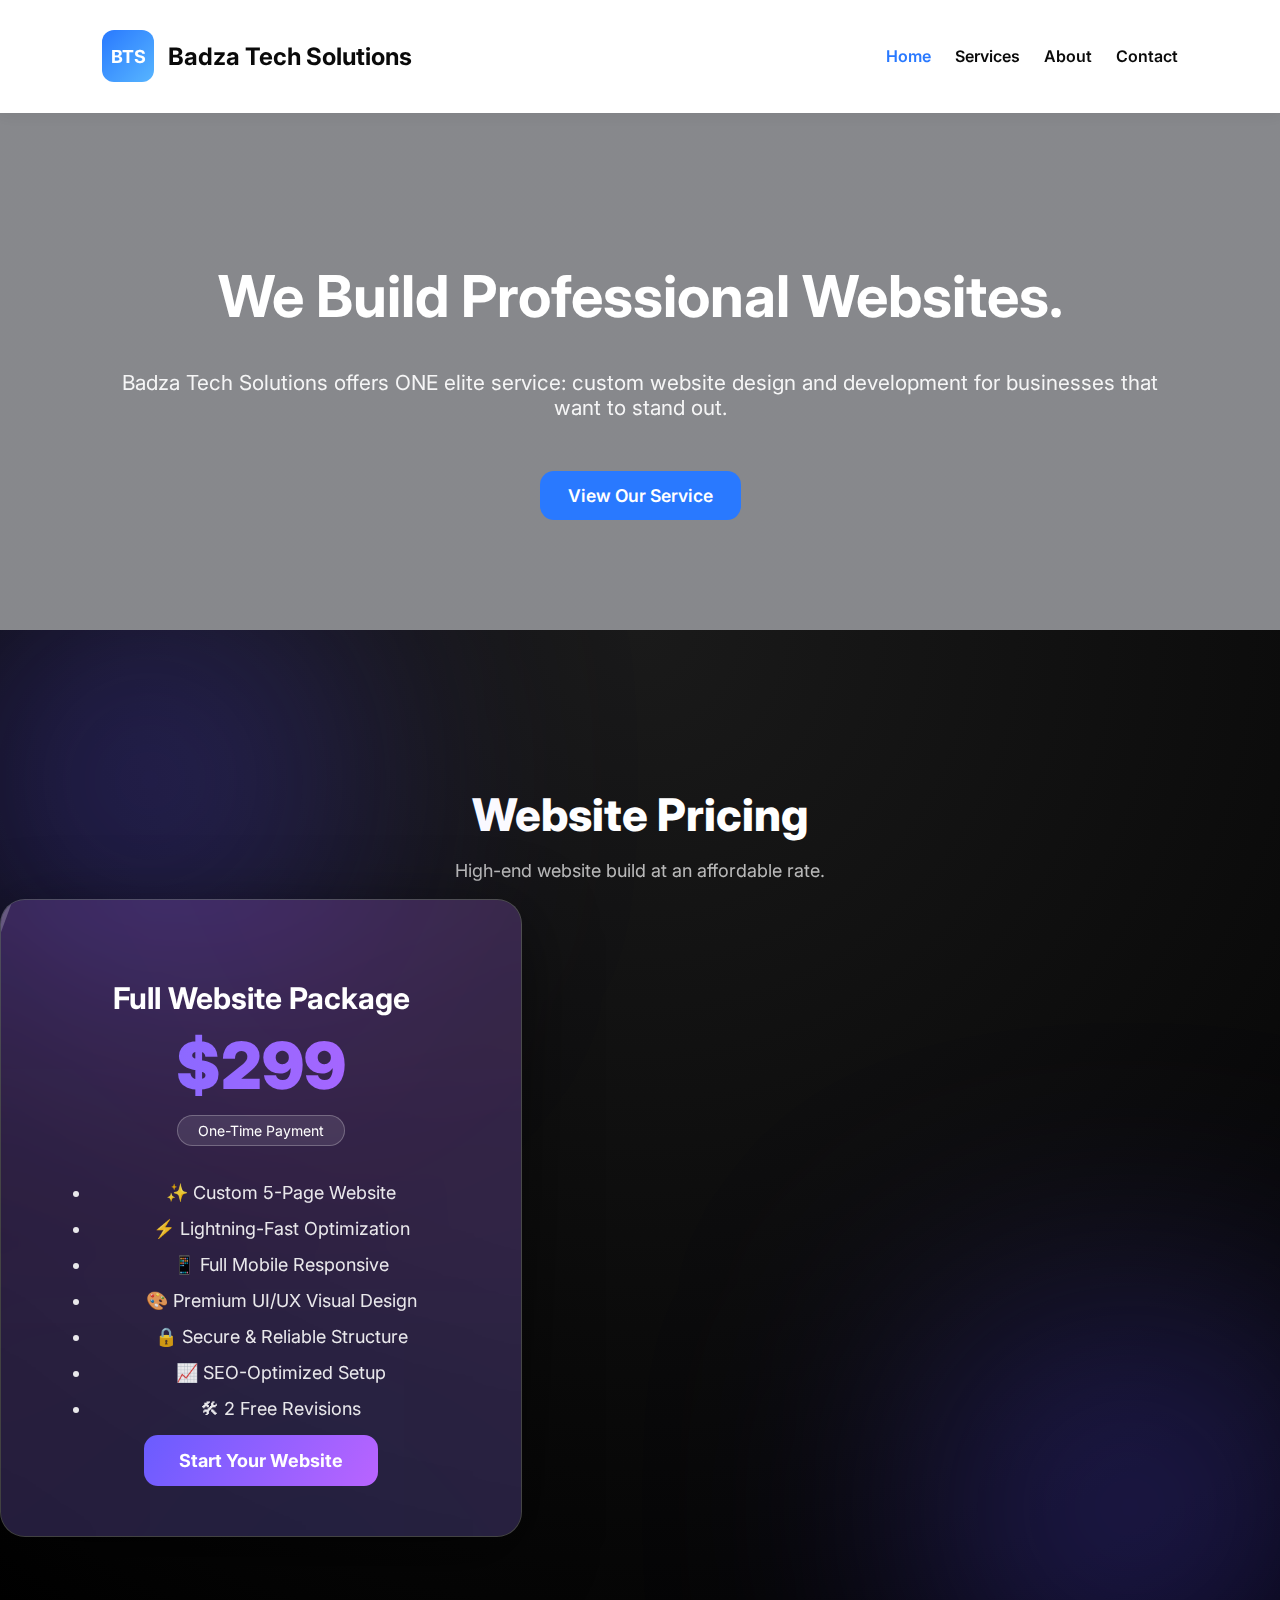
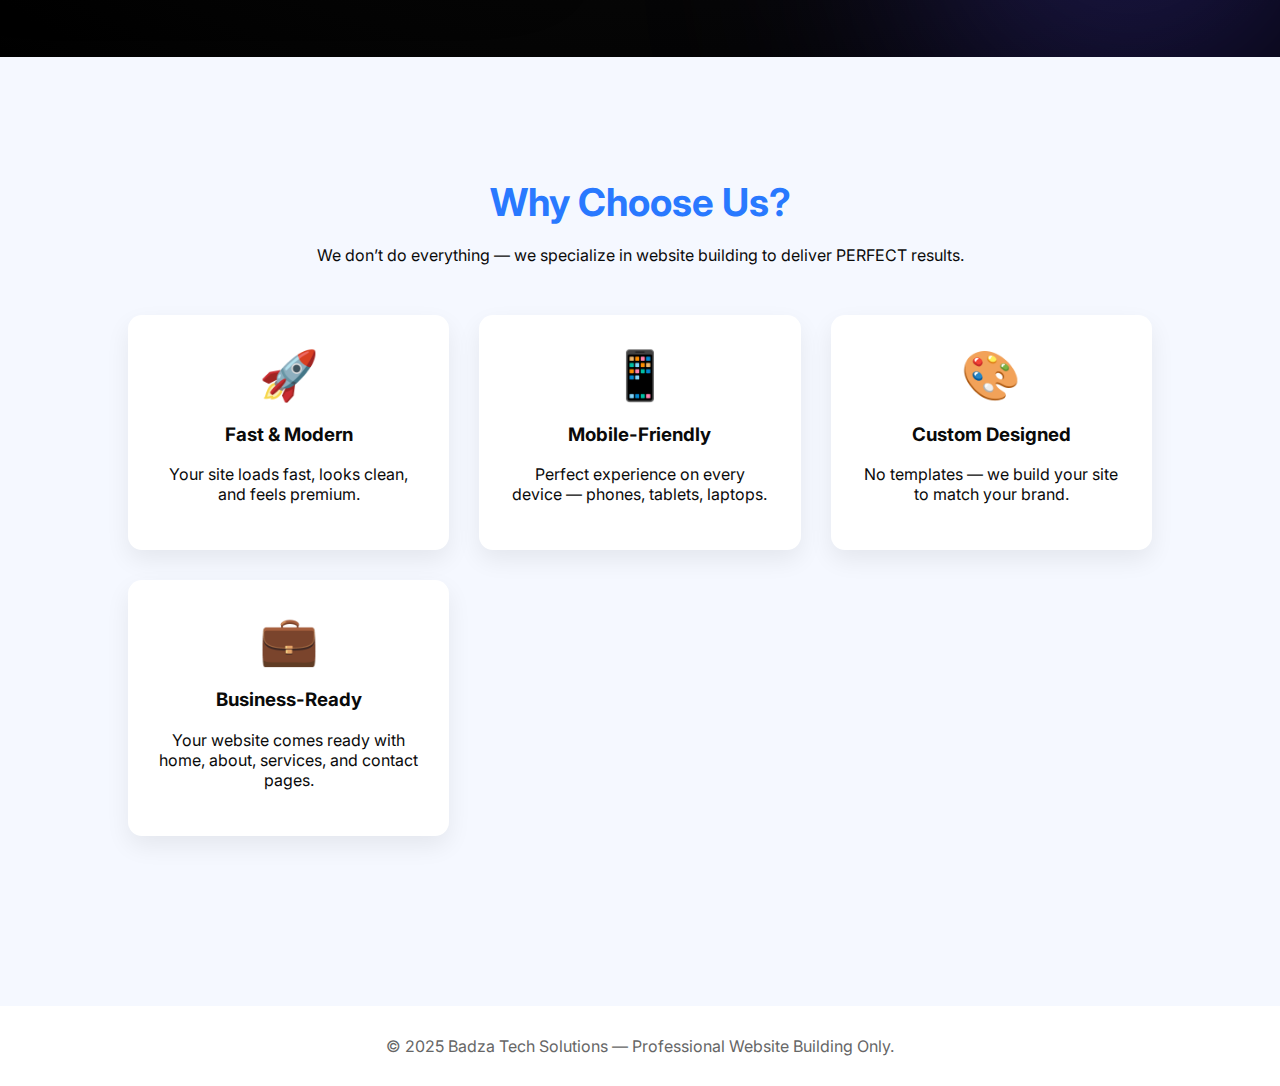
<file: index.html>
<!DOCTYPE html>
<html lang="en">
<head>
    <meta charset="UTF-8">
    <meta name="viewport" content="width=device-width, initial-scale=1.0">
    <title>Badza Tech Solutions | Professional Website Building</title>

    <link href="https://fonts.googleapis.com/css2?family=Inter:wght@300;400;600;700&display=swap" rel="stylesheet">

    <style>
        :root {
            --primary:#2979FF;
            --dark:#0A0A0A;
            --light:#F5F8FF;
            --white:#FFFFFF;
            --radius:14px;
        }

        body {
            margin: 0;
            font-family: "Inter", sans-serif;
            background: var(--light);
            color: var(--dark);
        }

        /* HEADER */
        header {
            display: flex;
            justify-content: space-between;
            align-items: center;
            padding: 22px 8%;
            background: white;
            box-shadow: 0 2px 14px rgba(0,0,0,0.06);
            position: sticky;
            top: 0;
            z-index: 50;
        }

        .brand {
            display: flex;
            align-items: center;
            gap: 14px;
        }

        .logo {
            width: 52px;
            height: 52px;
            border-radius: 12px;
            background: linear-gradient(135deg,#2979FF,#57B5FF);
            display: flex;
            justify-content: center;
            align-items: center;
            font-weight: 700;
            color:white;
            font-size: 18px;
        }

        nav a {
            margin-left: 20px;
            text-decoration: none;
            font-weight: 600;
            color: var(--dark);
        }

        /* HERO */
        .hero {
            text-align: center;
            padding: 110px 8%;
            background: linear-gradient(
                rgba(0,0,0,0.45), 
                rgba(0,0,0,0.45)
            ), 
            url('https://images.unsplash.com/photo-1525182008055-f88b95ff7980?q=80&w=1400') center/cover no-repeat;
            color: white;
        }

        .hero h1 {
            font-size: 3.6rem;
            font-weight: 700;
        }

        .hero p {
            margin-top: 16px;
            font-size: 1.3rem;
            opacity: 0.92;
        }

        .btn {
            margin-top: 30px;
            padding: 14px 28px;
            border-radius: var(--radius);
            border: none;
            background: var(--primary);
            color: white;
            font-size: 1.1rem;
            font-weight: 600;
            cursor: pointer;
            transition: .3s ease;
            text-decoration: none;
            display: inline-block;
        }

        .btn:hover {
            background: #1f63d9;
        }

        /* ===== INSANE PRICING SECTION ===== */

.pricing.insane {
    padding: 120px 0;
    background: radial-gradient(circle at top, #1a1a1a, #000);
    color: white;
    text-align: center;
    position: relative;
    overflow: hidden;
}

/* Neon floating light streaks */
.pricing.insane::before,
.pricing.insane::after {
    content: "";
    position: absolute;
    width: 500px;
    height: 500px;
    background: radial-gradient(circle, rgba(93,78,255,0.4), transparent);
    filter: blur(120px);
    animation: floatLights 10s infinite linear;
}

.pricing.insane::before {
    top: -100px;
    left: -100px;
}

.pricing.insane::after {
    bottom: -100px;
    right: -100px;
    animation-direction: reverse;
}

@keyframes floatLights {
    0% { transform: translateX(0px); }
    50% { transform: translateX(120px); }
    100% { transform: translateX(0px); }
}

.section-title {
    font-size: 45px;
    font-weight: 800;
    margin-bottom: 10px;
}

.section-subtitle {
    font-size: 18px;
    opacity: 0.7;
}

/* ===== CARD ===== */

.insane-card {
    width: 420px;
    padding: 50px;
    border-radius: 25px;
    background: rgba(255,255,255,0.06);
    backdrop-filter: blur(18px);
    border: 1px solid rgba(255,255,255,0.2);
    box-shadow: 0 20px 70px rgba(0,0,0,0.5);
    position: relative;
    overflow: hidden;
    transition: 0.4s ease;
    animation: floatCard 4s infinite ease-in-out;
}

@keyframes floatCard {
    0%, 100% { transform: translateY(0px); }
    50% { transform: translateY(-12px); }
}

.insane-card:hover {
    transform: translateY(-18px) scale(1.03);
    box-shadow: 0 25px 90px rgba(120, 100, 255, 0.5);
}

/* Neon Glow */
.insane-card .glow {
    position: absolute;
    top: -40%;
    left: -40%;
    width: 200%;
    height: 200%;
    background: conic-gradient(from 180deg, #6a5cff, #ae44ff, #6a5cff);
    filter: blur(90px);
    opacity: 0.18;
    z-index: -1;
    animation: spinGlow 14s infinite linear;
}

@keyframes spinGlow {
    from { transform: rotate(0deg); }
    to { transform: rotate(360deg); }
}

/* Shine on hover */
.insane-card .shine {
    position: absolute;
    top: 0;
    left: -100%;
    width: 80%;
    height: 100%;
    background: linear-gradient(
        120deg,
        transparent,
        rgba(255,255,255,0.25),
        transparent
    );
    transform: skewX(-20deg);
    transition: 0.6s ease;
}

.insane-card:hover .shine {
    left: 200%;
}

.insane-card h3 {
    font-size: 30px;
    margin-bottom: 10px;
    font-weight: 700;
}

.price {
    font-size: 65px;
    font-weight: 900;
    margin: 10px 0;
    background: linear-gradient(90deg, #7a6bff, #b764ff);
    -webkit-background-clip: text;
    color: transparent;
}

.tag {
    background: rgba(255,255,255,0.1);
    padding: 6px 20px;
    border-radius: 30px;
    font-size: 14px;
    margin-bottom: 20px;
    display: inline-block;
    border: 1px solid rgba(255,255,255,0.25);
}

.pricing-features li {
    margin: 15px 0;
    font-size: 18px;
    opacity: 0.9;
}

/* Button */
.insane-btn {
    display: inline-block;
    background: linear-gradient(120deg, #6a5cff, #b964ff);
    color: white;
    padding: 15px 35px;
    border-radius: 14px;
    text-decoration: none;
    font-size: 18px;
    font-weight: 700;
    transition: 0.3s ease;
}

.insane-btn:hover {
    transform: translateY(-5px);
    box-shadow: 0 0 25px #8a74ff;
}

        /* WHY US SECTION */
        .section {
            padding: 90px 10%;
            text-align: center;
        }

        .section h2 {
            font-size: 2.4rem;
            margin-bottom: 20px;
            color: var(--primary);
        }

        .why-grid {
            display: grid;
            grid-template-columns: repeat(auto-fit,minmax(260px,1fr));
            gap: 30px;
            margin-top: 50px;
        }

        .why-card {
            background:white;
            padding: 30px;
            border-radius: var(--radius);
            box-shadow: 0 10px 24px rgba(0,0,0,0.07);
            transition: 0.3s ease;
        }

        .why-card:hover {
            transform: translateY(-6px);
            box-shadow: 0 14px 30px rgba(0,0,0,0.12);
        }

        .icon {
            font-size: 3rem;
            margin-bottom: 16px;
            color: var(--primary);
        }

        footer {
            background:white;
            padding: 30px;
            text-align:center;
            color:#666;
            margin-top:80px;
        }
    </style>
</head>

<body>

<header>
    <div class="brand">
        <div class="logo">BTS</div>
        <h2>Badza Tech Solutions</h2>
    </div>

    <nav>
        <a href="index.html" style="color:#2979FF;">Home</a>
        <a href="services.html">Services</a>
        <a href="about.html">About</a>
        <a href="contact.html">Contact</a>
    </nav>
</header>

<!-- HERO -->
<section class="hero">
    <h1>We Build Professional Websites.</h1>
    <p>Badza Tech Solutions offers ONE elite service: custom website design and development for businesses that want to stand out.</p>

    <a class="btn" href="services.html">View Our Service</a>
</section>
<!-- ===================== INSANE PRICING ===================== -->
<section id="pricing" class="pricing insane">
    <div class="container">
        <h2 class="section-title">Website Pricing</h2>
        <p class="section-subtitle">High-end website build at an affordable rate.</p>

        <div class="pricing-grid">
            <div class="pricing-card insane-card">
                <div class="glow"></div>
                <div class="shine"></div>

                <h3>Full Website Package</h3>

                <p class="price">$299</p>
                <span class="tag">One-Time Payment</span>

                <ul class="pricing-features">
                    <li>✨ Custom 5-Page Website</li>
                    <li>⚡ Lightning-Fast Optimization</li>
                    <li>📱 Full Mobile Responsive</li>
                    <li>🎨 Premium UI/UX Visual Design</li>
                    <li>🔒 Secure & Reliable Structure</li>
                    <li>📈 SEO-Optimized Setup</li>
                    <li>🛠 2 Free Revisions</li>
                </ul>

                <a href="#contact" class="btn-pricing insane-btn">Start Your Website</a>
            </div>
        </div>
    </div>
</section>


<!-- WHY CHOOSE US -->
<section class="section">
    <h2>Why Choose Us?</h2>
    <p>We don’t do everything — we specialize in website building to deliver PERFECT results.</p>

    <div class="why-grid">

        <div class="why-card">
            <div class="icon">🚀</div>
            <h3>Fast & Modern</h3>
            <p>Your site loads fast, looks clean, and feels premium.</p>
        </div>

        <div class="why-card">
            <div class="icon">📱</div>
            <h3>Mobile-Friendly</h3>
            <p>Perfect experience on every device — phones, tablets, laptops.</p>
        </div>

        <div class="why-card">
            <div class="icon">🎨</div>
            <h3>Custom Designed</h3>
            <p>No templates — we build your site to match your brand.</p>
        </div>

        <div class="why-card">
            <div class="icon">💼</div>
            <h3>Business-Ready</h3>
            <p>Your website comes ready with home, about, services, and contact pages.</p>
        </div>

    </div>
</section>

<footer>
    © 2025 Badza Tech Solutions — Professional Website Building Only.
</footer>

</body>
</html>
</file>
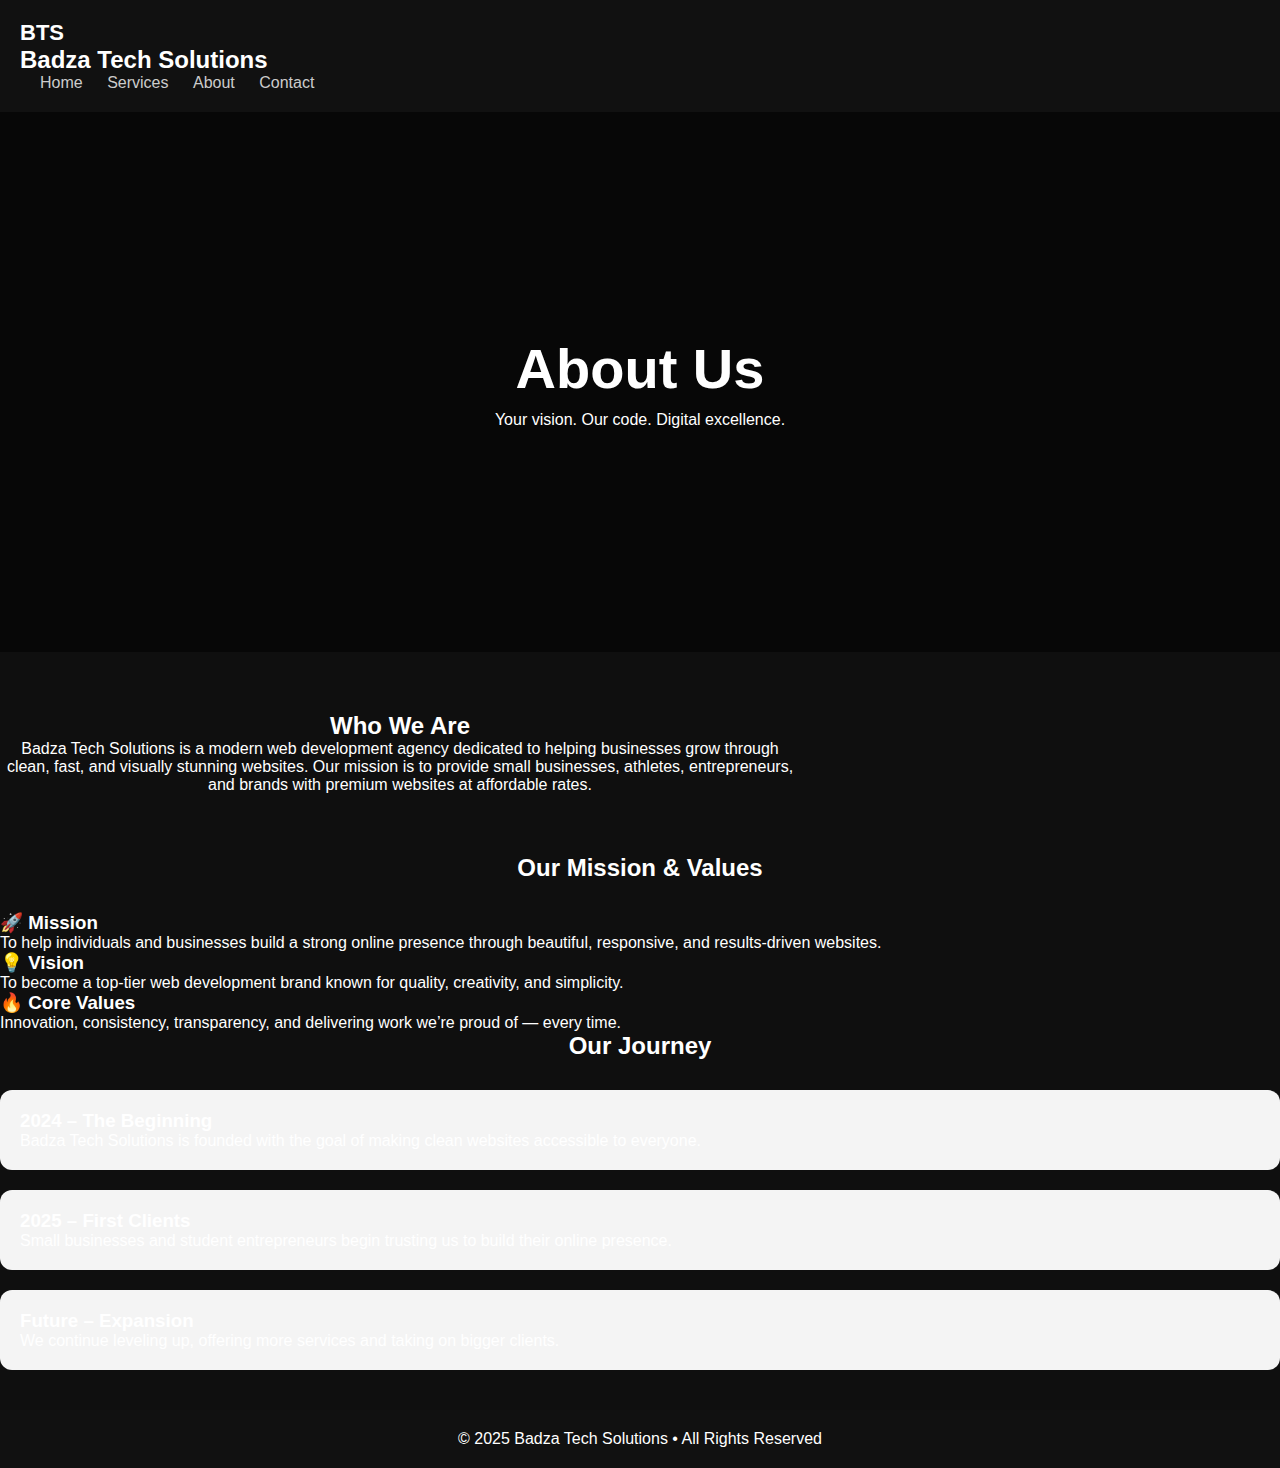
<file: about.html>
<!DOCTYPE html>
<html lang="en">
<head>
    <meta charset="UTF-8">
    <meta name="viewport" content="width=device-width, initial-scale=1.0">
    <title>About – Badza Tech Solutions</title>
    <link rel="stylesheet" href="style.css">
</head>

<body>

<header>
    <div class="container">
        <div class="brand">
            <div class="logo">BTS</div>
            <h2>Badza Tech Solutions</h2>
        </div>
        <nav>
            <a href="index.html">Home</a>
            <a href="services.html">Services</a>
            <a href="about.html" class="active">About</a>
            <a href="contact.html">Contact</a>
        </nav>
    </div>
</header>

<!-- HERO SECTION -->
<section class="about-hero">
    <div class="about-hero-content">
        <h1>About Us</h1>
        <p>Your vision. Our code. Digital excellence.</p>
    </div>
</section>

<!-- WHO WE ARE -->
<section class="about-info container">
    <h2>Who We Are</h2>
    <p>
        Badza Tech Solutions is a modern web development agency dedicated to helping businesses
        grow through clean, fast, and visually stunning websites. Our mission is to provide small 
        businesses, athletes, entrepreneurs, and brands with premium websites at affordable rates.
    </p>
</section>

<!-- MISSION / VALUES -->
<section class="mvv-section">
    <div class="container">
        <h2>Our Mission & Values</h2>

        <div class="mvv-grid">
            <div class="mvv-card">
                <h3>🚀 Mission</h3>
                <p>
                    To help individuals and businesses build a strong online presence through
                    beautiful, responsive, and results-driven websites.
                </p>
            </div>

            <div class="mvv-card">
                <h3>💡 Vision</h3>
                <p>
                    To become a top-tier web development brand known for quality, creativity, and simplicity.
                </p>
            </div>

            <div class="mvv-card">
                <h3>🔥 Core Values</h3>
                <p>
                    Innovation, consistency, transparency, and delivering work we’re proud of — every time.
                </p>
            </div>
        </div>
    </div>
</section>

<!-- TIMELINE -->
<section class="timeline-section">
    <div class="container">
        <h2>Our Journey</h2>

        <div class="timeline">
            <div class="timeline-item">
                <h3>2024 – The Beginning</h3>
                <p>Badza Tech Solutions is founded with the goal of making clean websites accessible to everyone.</p>
            </div>
            <div class="timeline-item">
                <h3>2025 – First Clients</h3>
                <p>Small businesses and student entrepreneurs begin trusting us to build their online presence.</p>
            </div>
            <div class="timeline-item">
                <h3>Future – Expansion</h3>
                <p>We continue leveling up, offering more services and taking on bigger clients.</p>
            </div>
        </div>
    </div>
</section>

<footer>
    <div class="container">
        © 2025 Badza Tech Solutions • All Rights Reserved
    </div>
</footer>

</body>
</html>
</file>
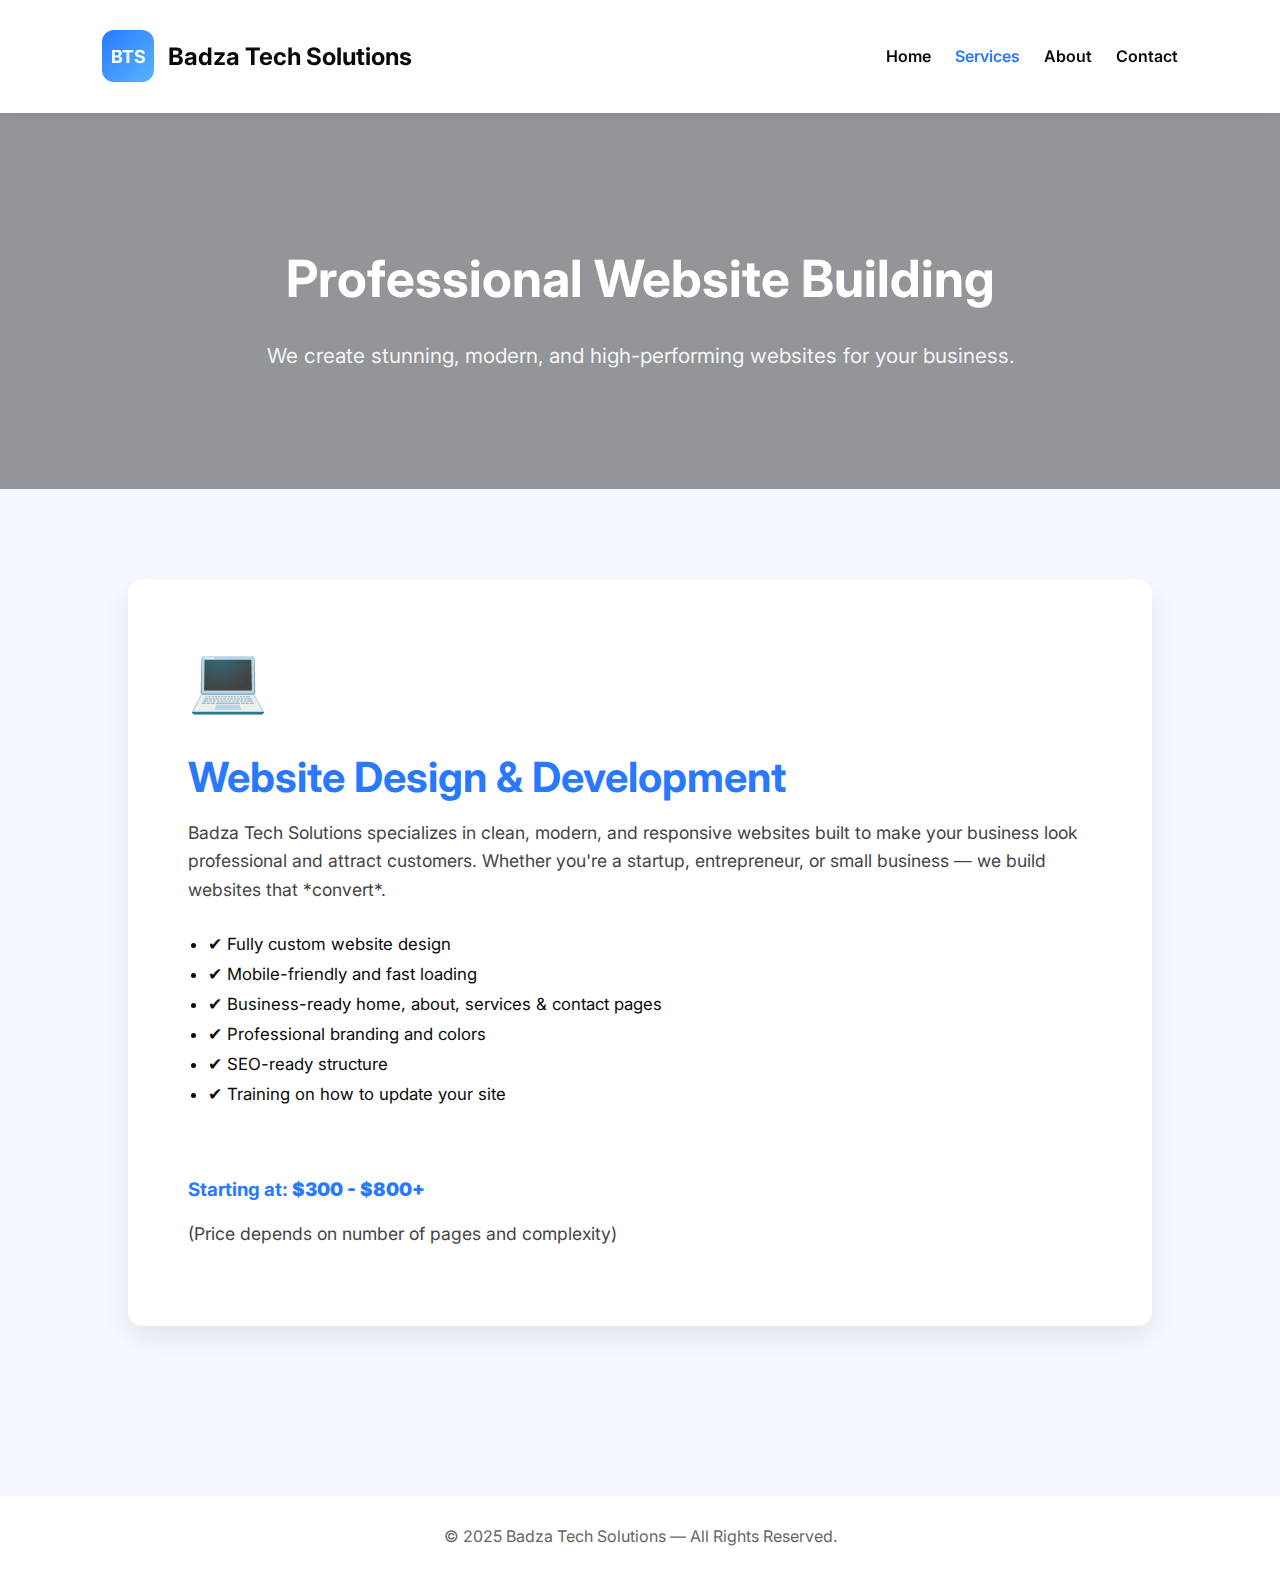
<file: services.html>
<!DOCTYPE html>
<html lang="en">
<head>
    <meta charset="UTF-8">
    <meta name="viewport" content="width=device-width, initial-scale=1.0">
    <title>Services | Badza Tech Solutions</title>

    <link href="https://fonts.googleapis.com/css2?family=Inter:wght@300;400;600;700&display=swap" rel="stylesheet">

    <style>
        :root {
            --primary:#2979FF;
            --dark:#0A0A0A;
            --light:#F5F8FF;
            --white:#FFFFFF;
            --radius:14px;
        }

        body {
            margin: 0;
            font-family: "Inter", sans-serif;
            background: var(--light);
            color: var(--dark);
        }

        /* HEADER */
        header {
            display: flex;
            justify-content: space-between;
            align-items: center;
            padding: 22px 8%;
            background: white;
            box-shadow: 0 2px 14px rgba(0,0,0,0.06);
            position: sticky;
            top: 0;
            z-index: 50;
        }

        .brand {
            display: flex;
            align-items: center;
            gap: 14px;
        }

        .logo {
            width: 52px;
            height: 52px;
            border-radius: 12px;
            background: linear-gradient(135deg, #2979FF, #57B5FF);
            display: flex;
            justify-content: center;
            align-items: center;
            color: white;
            font-weight: 700;
            font-size: 18px;
        }

        nav a {
            margin-left: 20px;
            text-decoration: none;
            font-weight: 600;
            color: var(--dark);
        }

        /* HERO */
        .hero {
            padding: 100px 8%;
            text-align: center;
            background: linear-gradient(
                rgba(0,0,0,0.4), 
                rgba(0,0,0,0.4)
            ),
            url("https://images.unsplash.com/photo-1559028012-481c04fa702d?q=80&w=1400") center/cover no-repeat;
            color: white;
        }

        .hero h1 {
            font-size: 3.2rem;
        }

        .hero p {
            margin-top: 10px;
            font-size: 1.3rem;
            opacity: 0.9;
        }

        /* ONLY SERVICE SECTION */
        .service-area {
            padding: 90px 10%;
        }

        .big-card {
            background: white;
            padding: 60px;
            border-radius: var(--radius);
            box-shadow: 0 12px 28px rgba(0,0,0,0.08);
        }

        .big-card h2 {
            font-size: 2.6rem;
            color: var(--primary);
            margin-bottom: 15px;
        }

        .big-card p {
            font-size: 1.1rem;
            line-height: 1.6;
            color: #444;
        }

        .icon {
            font-size: 4rem;
            margin-bottom: 20px;
            color: var(--primary);
        }

        .points {
            margin-top: 30px;
            padding-left: 20px;
        }

        .points li {
            margin-bottom: 10px;
            font-size: 1.05rem;
        }

        footer {
            background: white;
            padding: 30px;
            text-align: center;
            color: #666;
            margin-top: 80px;
        }
    </style>
</head>

<body>

<header>
    <div class="brand">
        <div class="logo">BTS</div>
        <h2>Badza Tech Solutions</h2>
    </div>

    <nav>
        <a href="index.html">Home</a>
        <a href="services.html" style="color:#2979FF;">Services</a>
        <a href="about.html">About</a>
        <a href="contact.html">Contact</a>
    </nav>
</header>

<section class="hero">
    <h1>Professional Website Building</h1>
    <p>We create stunning, modern, and high-performing websites for your business.</p>
</section>

<!-- SINGLE SERVICE CARD -->
<section class="service-area">
    <div class="big-card">
        <div class="icon">💻</div>

        <h2>Website Design & Development</h2>

        <p>Badza Tech Solutions specializes in clean, modern, and responsive websites built to make your business look professional and attract customers. Whether you're a startup, entrepreneur, or small business — we build websites that *convert*.</p>

        <ul class="points">
            <li>✔ Fully custom website design</li>
            <li>✔ Mobile-friendly and fast loading</li>
            <li>✔ Business-ready home, about, services & contact pages</li>
            <li>✔ Professional branding and colors</li>
            <li>✔ SEO-ready structure</li>
            <li>✔ Training on how to update your site</li>
        </ul>

        <br><br>

        <h3 style="color:#2979FF;">Starting at: <b>$300 - $800+</b></h3>
        <p>(Price depends on number of pages and complexity)</p>
    </div>
</section>

<footer>
    © 2025 Badza Tech Solutions — All Rights Reserved.
</footer>

</body>
</html>
</file>
<file: style.css>
* {
    margin: 0;
    padding: 0;
    box-sizing: border-box;
    font-family: 'Poppins', sans-serif;
}

body {
    background: #0f0f0f;
    color: white;
}

/* HEADER */
header {
    padding: 20px;
    display: flex;
    justify-content: space-between;
    align-items: center;
    background: #111;
    position: sticky;
    top: 0;
    z-index: 100;
}

header .logo {
    font-size: 22px;
    font-weight: bold;
}

nav a {
    margin-left: 20px;
    color: #ccc;
    text-decoration: none;
    font-weight: 500;
    transition: 0.3s;
}

nav a:hover {
    color: #fff;
}

.btn {
    padding: 10px 18px;
    background: #1e90ff;
    color: white !important;
    border-radius: 6px;
}

/* HERO */
.hero {
    height: 85vh;
    background: url('../img/hero-bg.jpg') center/cover no-repeat;
    display: flex;
    align-items: center;
    padding-left: 60px;
}

.hero-text h1 {
    font-size: 50px;
    max-width: 600px;
}

.hero-text p {
    margin: 20px 0;
    max-width: 450px;
    color: #ccc;
}

/

/* SERVICES PREVIEW */
.services-preview {
    padding: 80px 40px;
    text-align: center;
}

.service-grid {
    display: grid;
    grid-template-columns: repeat(3, 1fr);
    gap: 30px;
    margin-top: 40px;
}

.service-card {
    background: #1a1a1a;
    padding: 40px;
    border-radius: 12px;
    transition: 0.3s;
}

.service-card:hover {
    transform: translateY(-10px);
    background: #222;
}

/* FORCE THE PRICING CARD TO CENTER */
.pricing-grid {
    width: 100%;
    display: flex;
    justify-content: center;
    align-items: center;
    text-align: center !important;
}

/* If container is affecting alignment */
.pricing .container {
    display: flex;
    flex-direction: column;
    align-items: center;
}

.about-hero {
    height: 60vh;
    background: linear-gradient(rgba(0,0,0,0.55), rgba(0,0,0,0.55)), 
        url('https://images.unsplash.com/photo-1518770660439-4636190af475?q=80&w=1600') center/cover no-repeat;
    display: flex;
    justify-content: center;
    align-items: center;
    text-align: center;
    color: white;
}

.about-hero-content h1 {
    font-size: 3.5rem;
    margin-bottom: 10px;
}

.about-info {
    padding: 60px 0;
    text-align: center;
    max-width: 800px;
}

.mvv-section h2 {
    text-align: center;
    margin-bottom: 30px;
}

.timeline-section h2 {
    text-align: center;
    margin-bottom: 30px;
}

.timeline {
    display: grid;
    gap: 20px;
}

.timeline-item {
    background: #f4f4f4;
    padding: 20px;
    border-radius: 12px;
}

/* ===== CONTACT PAGE ===== */
.contact-hero {
    height: 50vh;
    background: linear-gradient(rgba(0,0,0,0.5), rgba(0,0,0,0.5)),
        url('https://images.unsplash.com/photo-1551033406-611cf9a28f67?q=80&w=1600') center/cover no-repeat;
    display: flex;
    justify-content: center;
    align-items: center;
    text-align: center;
    color: white;
}

.contact-hero h1 {
    font-size: 3rem;
    margin-bottom: 10px;
}

.contact-section {
    padding: 80px 0;
}

.contact-grid {
    display: grid;
    grid-template-columns: repeat(auto-fit, minmax(360px, 1fr));
    gap: 30px;
}

.contact-card {
    background: white;
    padding: 40px;
    border-radius: 20px;
    box-shadow: 0 15px 40px rgba(0,0,0,0.1);
}

.contact-card h2 {
    margin-bottom: 20px;
}

.contact-card form input,
.contact-card form textarea {
    width: 100%;
    padding: 15px;
    margin-bottom: 15px;
    border-radius: 10px;
    border: 1px solid #ccc;
    font-size: 16px;
}

.contact-card form textarea {
    height: 140px;
}

.btn-submit {
    width: 100%;
    padding: 15px;
    background: linear-gradient(135deg, #4f46e5, #6b63ff);
    color: white;
    border: none;
    font-size: 17px;
    border-radius: 12px;
    cursor: pointer;
    font-weight: 600;
}

.btn-submit:hover {
    transform: translateY(-2px);
    background: linear-gradient(135deg, #3f3bd9, #5c54ef);
}

.info-card p {
    font-size: 17px;
    margin: 10px 0;
}

.socials a {
    display: block;
    margin: 8px 0;
    font-size: 17px;
    text-decoration: none;
    color: #4f46e5;
    font-weight: 600;
}


/* FOOTER */
footer {
    padding: 20px;
    background: #111;
    text-align: center;
    margin-top: 40px;
}
</file>
